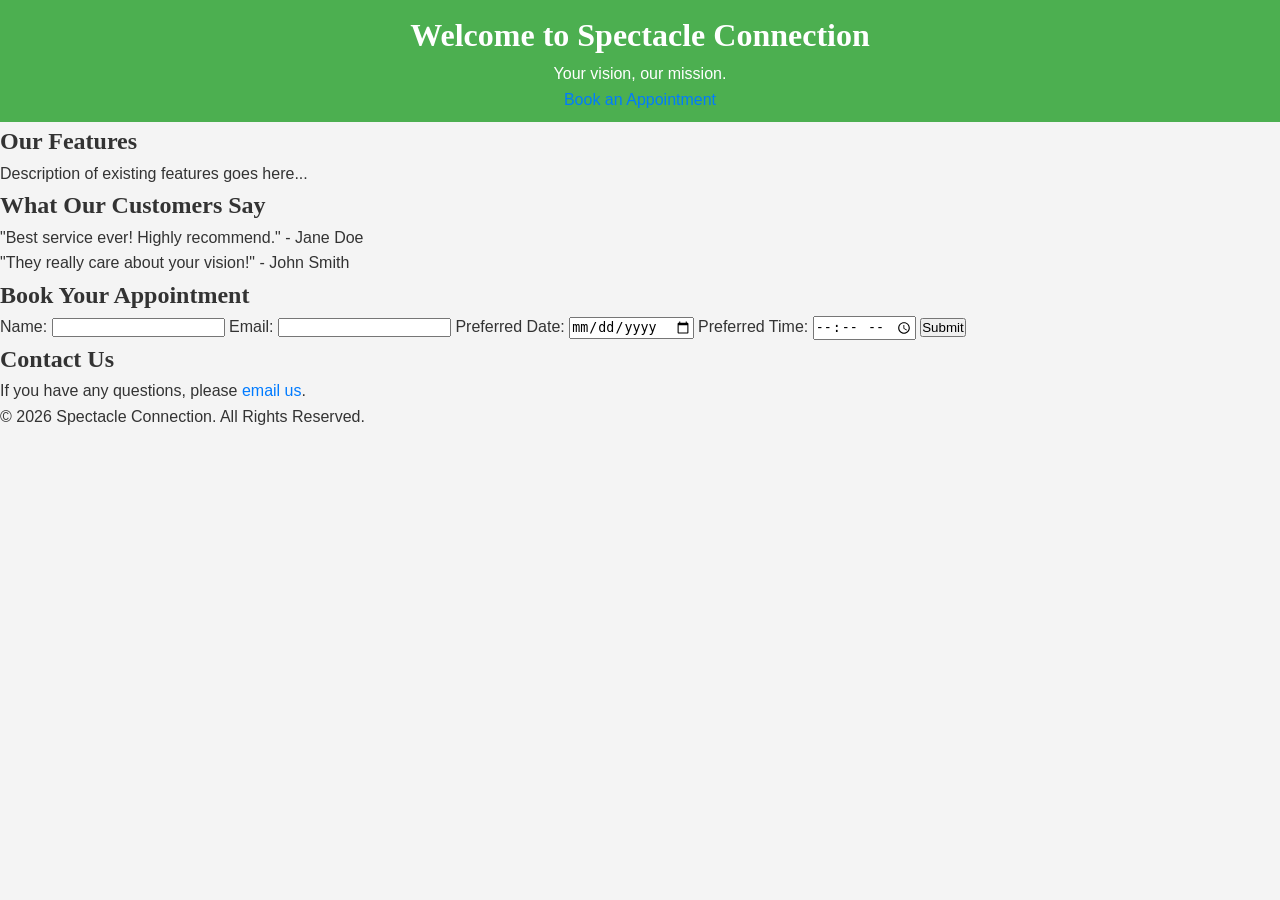
<file: index.html>
<!DOCTYPE html>
<html lang="en">
<head>
    <meta charset="UTF-8">
    <meta name="viewport" content="width=device-width, initial-scale=1.0">
    <title>Spectacle Connection</title>
    <link rel="stylesheet" href="styles.css">
</head>
<body>
    <!-- Hero Section -->
    <header class="hero">
        <h1>Welcome to Spectacle Connection</h1>
        <p>Your vision, our mission.</p>
        <a href="#appointment" class="btn">Book an Appointment</a>
    </header>

    <!-- Existing Features Section -->
    <section id="features">
        <h2>Our Features</h2>
        <p>Description of existing features goes here...</p>
    </section>

    <!-- Testimonials Section -->
    <section id="testimonials">
        <h2>What Our Customers Say</h2>
        <blockquote>
            <p>"Best service ever! Highly recommend." - Jane Doe</p>
        </blockquote>
        <blockquote>
            <p>"They really care about your vision!" - John Smith</p>
        </blockquote>
    </section>

    <!-- Appointment Booking Form Section -->
    <section id="appointment">
        <h2>Book Your Appointment</h2>
        <form action="#" method="post">
            <label for="name">Name:</label>
            <input type="text" id="name" name="name" required>
            <label for="email">Email:</label>
            <input type="email" id="email" name="email" required>
            <label for="date">Preferred Date:</label>
            <input type="date" id="date" name="date" required>
            <label for="time">Preferred Time:</label>
            <input type="time" id="time" name="time" required>
            <button type="submit">Submit</button>
        </form>
    </section>

    <!-- Improved Structure Section -->
    <section id="contact">
        <h2>Contact Us</h2>
        <p>If you have any questions, please <a href="mailto:info@spectacleconnection.com">email us</a>.</p>
    </section>

    <footer>
        <p>&copy; 2026 Spectacle Connection. All Rights Reserved.</p>
    </footer>
</body>
</html>
</file>
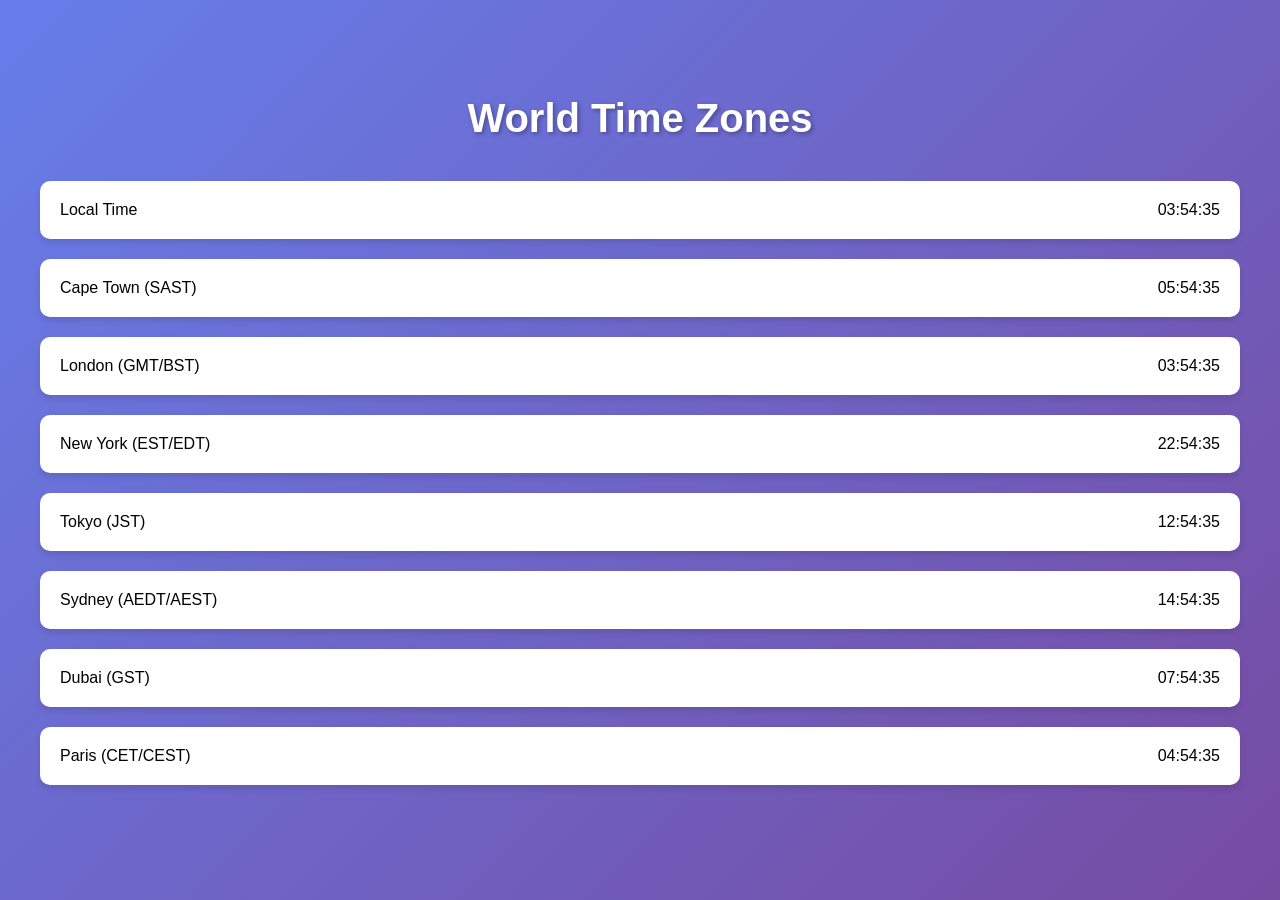
<file: digital-clock.html>
<!DOCTYPE html>
<html lang="en">
<head>
    <meta charset="UTF-8">
    <meta name="viewport" content="width=device-width, initial-scale=1.0">
    <title>Digital Clock - Multiple Time Zones</title>
    <link rel="stylesheet" href="clock-styles.css">
</head>
<body>
    <div class="clock-container">
        <h1>World Time Zones</h1>
        
        <!-- Local Time -->
        <div class="clock-card">
            <div class="timezone-name">Local Time</div>
            <div class="digital-clock" id="localClock">00:00:00</div>
        </div>

        <!-- Cape Town (SAST) -->
        <div class="clock-card">
            <div class="timezone-name">Cape Town (SAST)</div>
            <div class="digital-clock" id="capetownClock">00:00:00</div>
        </div>

        <!-- London (GMT/BST) -->
        <div class="clock-card">
            <div class="timezone-name">London (GMT/BST)</div>
            <div class="digital-clock" id="londonClock">00:00:00</div>
        </div>

        <!-- New York (EST/EDT) -->
        <div class="clock-card">
            <div class="timezone-name">New York (EST/EDT)</div>
            <div class="digital-clock" id="newyorkClock">00:00:00</div>
        </div>

        <!-- Tokyo (JST) -->
        <div class="clock-card">
            <div class="timezone-name">Tokyo (JST)</div>
            <div class="digital-clock" id="tokyoClock">00:00:00</div>
        </div>

        <!-- Sydney (AEDT/AEST) -->
        <div class="clock-card">
            <div class="timezone-name">Sydney (AEDT/AEST)</div>
            <div class="digital-clock" id="sydneyClock">00:00:00</div>
        </div>

        <!-- Dubai (GST) -->
        <div class="clock-card">
            <div class="timezone-name">Dubai (GST)</div>
            <div class="digital-clock" id="dubaiClock">00:00:00</div>
        </div>

        <!-- Paris (CET/CEST) -->
        <div class="clock-card">
            <div class="timezone-name">Paris (CET/CEST)</div>
            <div class="digital-clock" id="parisClock">00:00:00</div>
        </div>
    </div>

    <script src="clock-script.js"></script>
</body>
</html>
</file>
<file: styles.css>
/**
 * Base Reset 
 */
* {
    margin: 0;
    padding: 0;
    box-sizing: border-box;
}

/* Typography */
body {
    font-family: 'Arial', sans-serif;
    line-height: 1.6;
    color: #333;
    background-color: #f4f4f4;
}

/* Colors */
header {
    background-color: #4CAF50;
    color: white;
    padding: 10px 0;
    text-align: center;
}

h1, h2, h3 {
    font-family: 'Georgia', serif;
}

a {
    color: #007BFF;
    text-decoration: none;
}

a:hover {
    text-decoration: underline;
}

/* Layout */
.container {
    width: 80%;
    margin: auto;
    overflow: hidden;
}

/* Responsive Design */
@media (max-width: 768px) {
    .container {
        width: 95%;
    }
    header {
        padding: 15px 0;
    }
}
</file>
<file: clock-styles.css>
/* Clock Styles */

* {
    margin: 0;
    padding: 0;
    box-sizing: border-box;
}

body {
    font-family: 'Arial', sans-serif;
    background: linear-gradient(135deg, #667eea 0%, #764ba2 100%);
    min-height: 100vh;
    display: flex;
    justify-content: center;
    align-items: center;
    padding: 20px;
}

.clock-container {
    max-width: 1200px;
    width: 100%;
}

h1 {
    text-align: center;
    color: white;
    margin-bottom: 40px;
    font-size: 2.5em;
    text-shadow: 2px 2px 4px rgba(0, 0, 0, 0.3);
}

.clock-card {
    background: white;
    border-radius: 10px;
    padding: 20px;
    margin-bottom: 20px;
    box-shadow: 0 4px 6px rgba(0, 0, 0, 0.1);
    display: flex;
    justify-content: space-between;
    align-items: center;
    transition: transform 0.3s ease, box-shadow 0.3s ease;
}

.clock-card:hover {
    transform: translateY(-5px);
    box-shadow: 0 8px 12px rgba(0, 0, 0, 0.2);
}

tz-name {
    font-size: 1.2em;
    font-weight: bold;
    color: #333;
    min-width: 150px;
}

digital-clock {
    font-size: 2em;
    font-weight: bold;
    color: #667eea;
    font-family: 'Courier New', monospace;
    letter-spacing: 2px;
}

/* Responsive Design */
@media (max-width: 768px) {
    h1 {
        font-size: 1.8em;
    }

    .clock-card {
        flex-direction: column;
        align-items: flex-start;
        gap: 10px;
    }

    .digital-clock {
        font-size: 1.5em;
        align-self: flex-end;
    }

    .timezone-name {
        font-size: 1em;
    }
}
</file>
